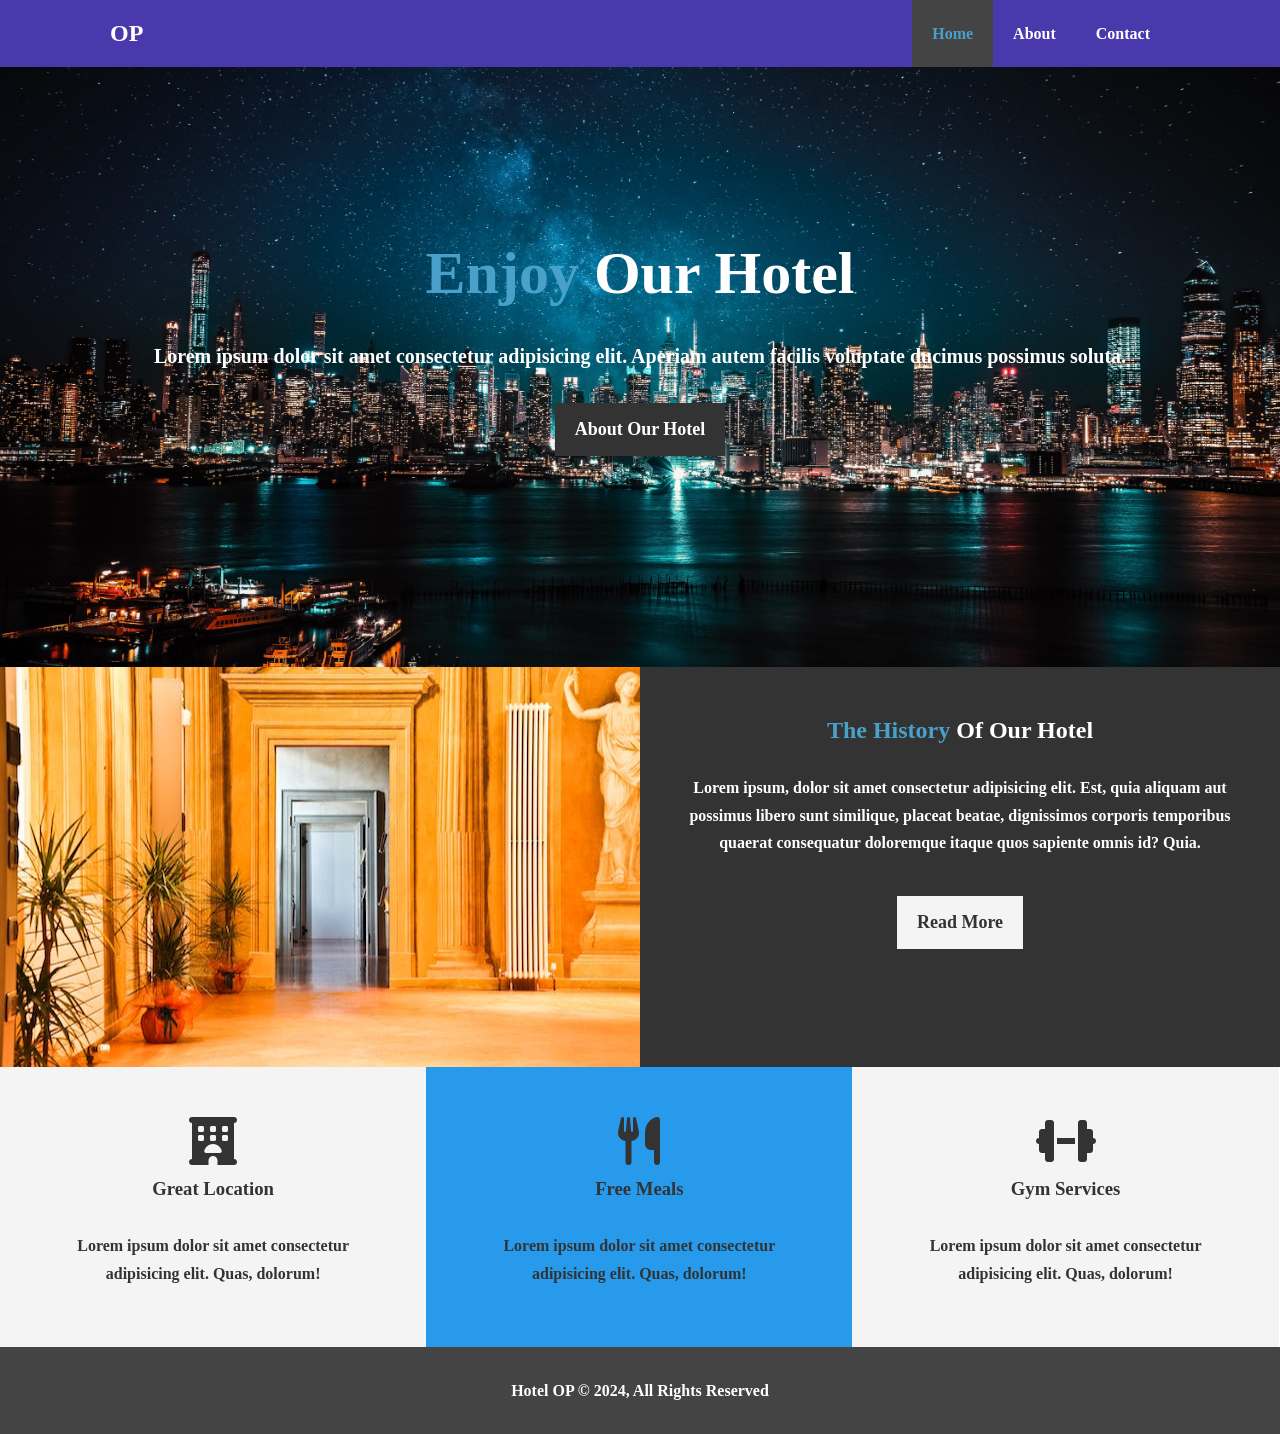
<file: index.html>
<!DOCTYPE html>
<html lang="en">
<head>
    <meta charset="UTF-8">
    <meta name="viewport" content="width=device-width, initial-scale=1.0">
    <!--  -->
    <meta name="description" content="Welcome to one of the most beautiful hotel in Ibadan Oyo State">
    <meta name="keywords" content="hotel, ibadan hotel, beautiful hotel, oyo state">
    <link rel="preconnect" href="https://fonts.googleapis.com">
    <link rel="preconnect" href="https://fonts.gstatic.com" crossorigin>
    <link href="https://fonts.googleapis.com/css2?family=PT+Serif:ital,wght@0,400;0,700;1,400;1,700&display=swap" rel="stylesheet">
    <link rel="stylesheet" href="style.css">
    <link rel="stylesheet" href="https://cdnjs.cloudflare.com/ajax/libs/font-awesome/6.5.2/css/all.min.css">
    
    <title>HOTEL OP | Welcome</title>
</head>
<body>
    <header>
        <nav id="navbar">
            <div class="container">
                <h1 class="logo"><a href="index.html">OP</a></h1>
                <ul>
                    <li><a class="current" href="index.html">Home</a></li>
                    <li><a href="about.html">About</a></li>
                    <li><a href="contact.html">Contact</a></li>
                </ul>
            </div>

        </nav>
    </header>

    <!-- Showcase Content -->
     <div id="showcase">
        <div class="container">
            <div class="showcase-content">
                <h1><span class="text-primary">Enjoy</span> Our Hotel</h1>
                <p class="lead">Lorem ipsum dolor sit amet consectetur adipisicing elit. Aperiam autem facilis voluptate ducimus possimus soluta.</p>
                <a class="btn" href="about.html">About Our Hotel</a>
            </div>
        </div>
     </div>


     <!-- Home-Info -->
      <section id="home-info" class="bg-dark">
        <div class="info-img"></div>
        <div class="info-content">
            <h2><span class="text-primary">The History</span> Of Our Hotel</h2>
            <p>Lorem ipsum, dolor sit amet consectetur adipisicing elit. Est, quia aliquam aut possimus libero sunt similique, placeat beatae, dignissimos corporis temporibus quaerat consequatur doloremque itaque quos sapiente omnis id? Quia.</p>
            <a href="about.html" class="btn btn-light">Read More</a>
        </div>
      </section>


      <!-- Features -->
       <section id="features">
        <div class="box btn-light">
            <i class="fa-solid fa-hotel fa-3x"></i>
            <h3>Great Location</h3>
            <p>Lorem ipsum dolor sit amet consectetur adipisicing elit. Quas, dolorum!</p>
        </div>
        <div class="box bg-primary">
            <i class="fa-solid fa-utensils fa-3x"></i>
            <h3>Free Meals</h3>
            <p>Lorem ipsum dolor sit amet consectetur adipisicing elit. Quas, dolorum!</p>
        </div>
        <div class="box btn-light">
            <i class="fa-solid fa-dumbbell fa-3x"></i>
            <h3>Gym Services</h3>
            <p>Lorem ipsum dolor sit amet consectetur adipisicing elit. Quas, dolorum!</p>
        </div>
       </section>
       
       <div id="main-footer" class="clr">
        <p>Hotel OP &copy; 2024, All Rights Reserved</p>
       </div>
</body>
</html>
</file>
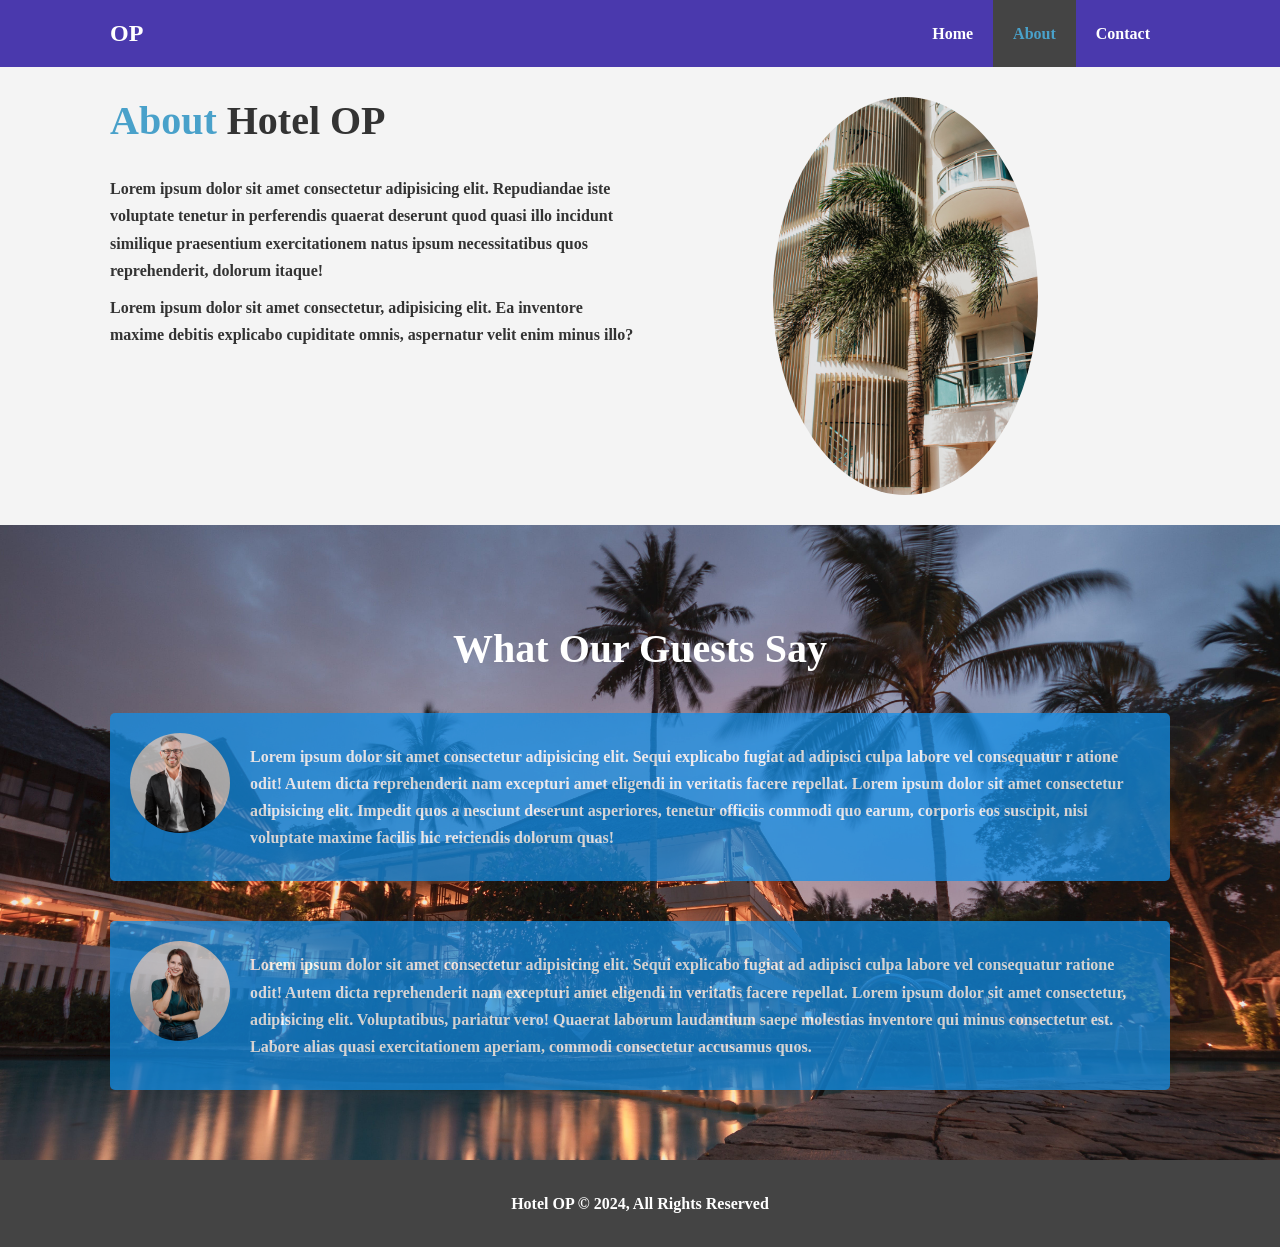
<file: about.html>
<!DOCTYPE html>
<html lang="en">
<head>
    <meta charset="UTF-8">
    <meta name="viewport" content="width=device-width, initial-scale=1.0">
    <!--  -->
    <meta name="description" content="Welcome to one of the most beautiful hotel in Ibadan Oyo State">
    <meta name="keywords" content="hotel, ibadan hotel, beautiful hotel, oyo state">
    <link rel="preconnect" href="https://fonts.googleapis.com">
    <link rel="preconnect" href="https://fonts.gstatic.com" crossorigin>
    <link href="https://fonts.googleapis.com/css2?family=PT+Serif:ital,wght@0,400;0,700;1,400;1,700&display=swap" rel="stylesheet">
    <link rel="stylesheet" href="style.css">
    

    <title>HOTEL OP | About</title>
</head>
<body>
    <header>
        <nav id="navbar">
            <div class="container">
                <h1 class="logo"><a href="index.html">OP</a></h1>
                <ul>
                    <li><a href="index.html">Home</a></li>
                    <li><a class="current" href="about.html">About</a></li>
                    <li><a href="contact.html">Contact</a></li>
                </ul>
            </div>
        </nav>
    </header>

    <!-- About Info -->
     <section id="about-info" class="bg-light py-3">
        <div class="container">
            <div class="info-left">
                <h1 class="l-heading"><span class="text-primary">About</span> Hotel OP</h1>
                <p>Lorem ipsum dolor sit amet consectetur adipisicing elit. Repudiandae iste voluptate tenetur in perferendis quaerat deserunt quod quasi illo incidunt similique praesentium exercitationem natus ipsum necessitatibus quos reprehenderit, dolorum itaque!</p>
                <p>Lorem ipsum dolor sit amet consectetur, adipisicing elit. Ea inventore maxime debitis explicabo cupiditate omnis, aspernatur velit enim minus illo?</p>
            </div>

            <div class="info-right">
                <img src="./img/pexels-nothing-ahead-3460599.jpg" alt="Building">
            </div>
        </div>
     </section>
       
     <div class="clr"></div>

     <!-- Testimonials -->
      <section id="testimonials" class="py-3">
        <div class="container">
            <h2 class="l-heading">What Our Guests Say</h2>
            <div class="testimonial bg-primary">
                <img src="./img/team-1.jpg" alt="John Doe">
                <p>Lorem ipsum dolor sit amet consectetur adipisicing elit. Sequi explicabo fugiat ad adipisci culpa labore vel consequatur r
                    atione odit! Autem dicta reprehenderit nam excepturi amet eligendi in veritatis facere repellat. Lorem ipsum dolor sit amet consectetur adipisicing elit. 
                    Impedit quos a nesciunt deserunt asperiores, tenetur officiis commodi quo earum, corporis eos suscipit, nisi voluptate
                     maxime facilis hic reiciendis dolorum quas!</p>
            </div>

            <div class="testimonial bg-primary">
                <img src="./img/team-2.jpg" alt="Jane Doe">
                <p>Lorem ipsum dolor sit amet consectetur adipisicing elit. Sequi explicabo fugiat ad adipisci culpa labore vel consequatur 
                    ratione odit! Autem dicta reprehenderit nam excepturi amet eligendi in veritatis facere repellat. Lorem ipsum dolor sit amet consectetur, adipisicing elit. Voluptatibus, pariatur vero! 
                    Quaerat laborum laudantium saepe molestias inventore qui minus consectetur est. Labore alias quasi exercitationem aperiam, commodi 
                    consectetur accusamus quos.</p>
            </div>
        </div>
      </section>

       <div id="main-footer" >
        <p>Hotel OP &copy; 2024, All Rights Reserved</p>
       </div>
</body>
</html>
</file>
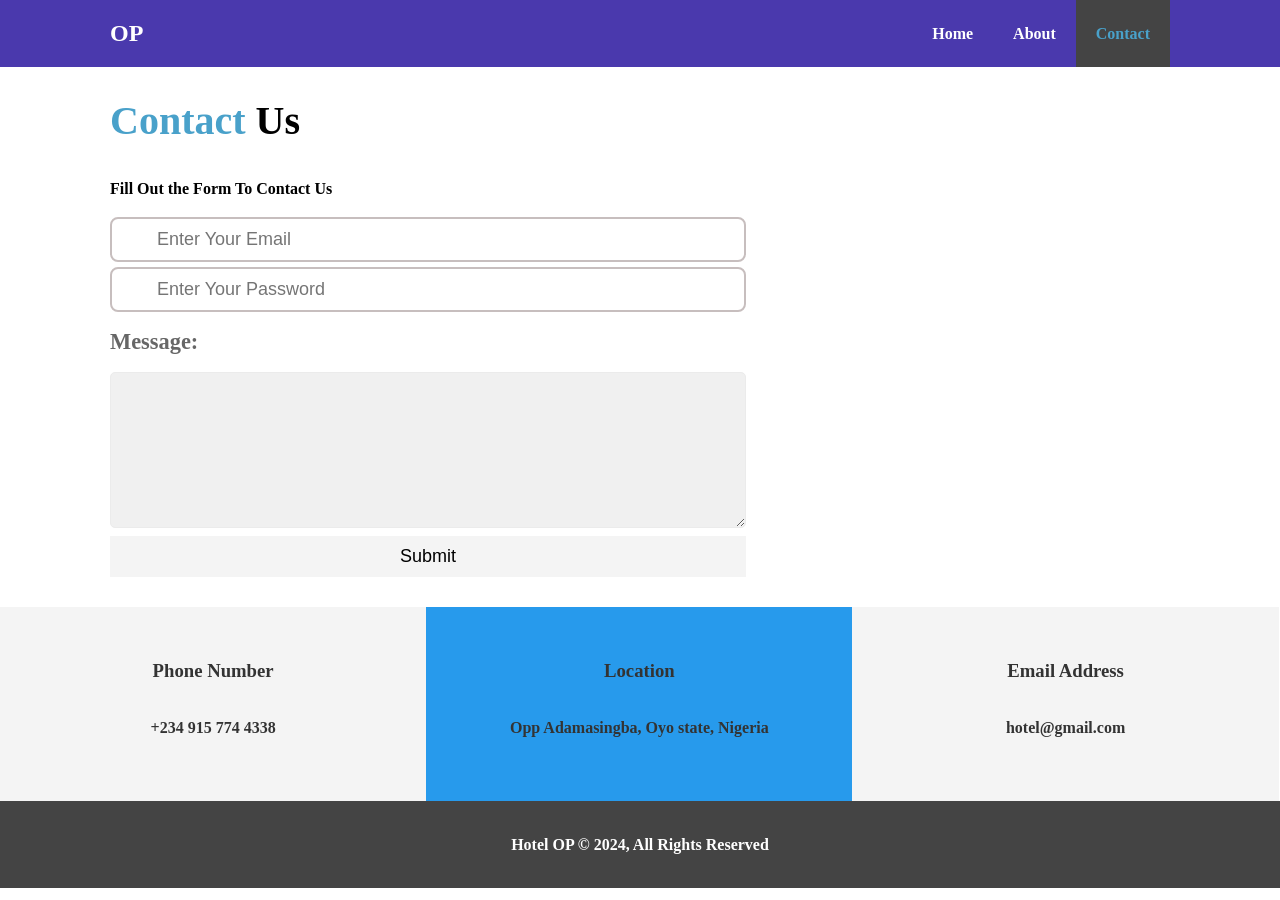
<file: contact.html>
<!DOCTYPE html>
<html lang="en">
<head>
    <meta charset="UTF-8">
    <meta name="viewport" content="width=device-width, initial-scale=1.0">
    <!--  -->
    <meta name="description" content="Welcome to one of the most beautiful hotel in Ibadan Oyo State">
    <meta name="keywords" content="hotel, ibadan hotel, beautiful hotel, oyo state">
    <link rel="preconnect" href="https://fonts.googleapis.com">
    <link rel="preconnect" href="https://fonts.gstatic.com" crossorigin>
    <link href="https://fonts.googleapis.com/css2?family=PT+Serif:ital,wght@0,400;0,700;1,400;1,700&display=swap" rel="stylesheet">
   <link rel="stylesheet" href="style.css">
    
   
    
    <title>HOTEL OP | Welcome</title>
</head>
<body>
    <header>
        <nav id="navbar">
            <div class="container">
                <h1 class="logo"><a href="index.html">OP</a></h1>
                <ul>
                    <li><a href="index.html">Home</a></li>
                    <li><a href="about.html">About</a></li>
                    <li><a class="current" href="contact.html">Contact</a></li>
                </ul>
            </div>

        </nav>
    </header>

    <section id="contact-form" class="py-3">
        <div class="container">
            <h1 class="l-heading"><span class="text-primary">Contact</span> Us</h1>
            <p>Fill Out the Form To Contact Us</p>
            <form action="">
                <div class="input-box">
                    <i class="fas fa-envelope email-icon"></i>
                    <input type="email" placeholder="Enter Your Email">
               </div>
               <div class="input-box">
                <i class="fas fa-envelope password-icon"></i>
                <input type="pasword" placeholder="Enter Your Password">
           </div>
           <div class="contact_form-field">
            <label for="message" class="contact_form-label">Message:</label>
            <textarea name="message" class="contact_form-input" required cols="30" rows="3" id=""></textarea>
       </div>
       <div class="input-box-button">
        <input type="submit" value="Submit">
       </div>
            </form>
        </div>
    </section>

    <section id="features">
        <div class="box btn-light">
            <i class="fa-solid fa-phone fa-3x"></i>
            <h3>Phone Number</h3>
            <p>+234 915 774 4338</p>
        </div>
        <div class="box bg-primary">
            <i class="fa-solid fa-map-market-alt fa-3x"></i>
            <h3>Location</h3>
            <p>Opp Adamasingba, Oyo state, Nigeria</p>
        </div>
        <div class="box btn-light">
            <i class="fa-solid fa-envelope fa-3x"></i>
            <h3>Email Address</h3>
            <p>hotel@gmail.com</p>
        </div>
       </section>
       
     
       
       <div id="main-footer" class="clr">
        <p>Hotel OP &copy; 2024, All Rights Reserved</p>
       </div>
</body>
</html>
</file>
<file: style.css>
*{
    margin: 0;
    padding: 0;
    box-sizing: border-box;
}
/* Main Styling */
html, body{
    font-family: Serif;
    font-weight: 700;
    line-height: 1.7em;
}
a{
    color: #333;
    text-decoration: none;
}
h1, h2, h3{
    padding-bottom: 20px;
}
p{
    margin: 10px 0px;
}
/* Utility Class */
.container{
    margin: auto;
    max-width: 1100px;
    overflow: auto;
    padding: 0 20px;
}
.text-primary{
    color: #49a1ca;
}
.lead{
    font-size: 20px;
}
.btn{
    display: inline-block;
    font-size: 18px;
    color: #fff;
    background: #333;
    padding: 13px 20px;
    border: none;
    cursor: pointer;
}
.btn:hover{
    background: #49a1ca;
    color: #333;
}
.btn-light{
    background: #f4f4f4;
    color: #333;
}
.bg-dark{
    background: #333;
    color: #fff;
}
.bg-light{
    background: #f4f4f4;
    color: #333;
}
.bg-primary{
    background: #1190ebe7;
    color: #333;
}
.clr{
    clear: both;
}

.l-heading{
    font-size: 40px;
    line-height: 1.2;
}

/* Padding */
.py-1{
     padding: 10px 0;
    }
.py-2{
     padding: 20px 0;
    }
.py-3{
     padding: 30px 0;
    }


/* Navbar */
#navbar{
    background: #3825a5e7;
    color: #fff;
    overflow: auto;
}
#navbar a{
    color: #fff;
}
#navbar h1{
    float: left;
    padding-top: 20px;
}
#navbar ul{
    list-style: none;
    float: right;
}
#navbar ul li{
    float: left;
}
#navbar ul li a{
    display: block;
    padding: 20px;
    text-align: center;
}
#navbar ul li a:hover,
#navbar ul li a.current{
    background: #444;
    color: #49a1ca;
}
/* Showcase */
#showcase{
    background: url(../img/pexels-piccinng-3075993.jpg) no-repeat center center/cover;
    height: 600px;
}
#showcase .showcase-content{
    color: #fff;
    text-align: center;
    padding-top: 170px;
}
#showcase .showcase-content h1{
    font-size: 60px;
    line-height: 1.2em;
}
#showcase .showcase-content p{
    padding-bottom: 20px;
    line-height: 1.7em;
}


/* Home Info */
#home-info{
    height: 400px;
}

#home-info .info-img {
    float: left;
    width: 50%;
    background: url(../img/pexels-adrienn-1460138.jpg) no-repeat center center/cover;
    min-height: 100%;
}
#home-info .info-content{
    float: right;
    width: 50%;
    height: 100%;
    text-align: center;
    padding: 50px 30px;
    overflow: hidden;
}
#home-info .info-content p{
    padding-bottom: 30px;
}

/* Home-Info */
.box{
    float: left;
    width: 33.3%;
    padding: 50px;
    text-align: center;
}

.box i{
    margin-bottom: 10px;
}


/* About-Info */
#about-info .info-right{
    float: right;
    width: 50%;
    min-height: 100%;
}

#about-info .info-right img{
    display: block;
    margin: auto;
    width: 50%;
    border-radius: 50%;
}

#about-info .info-left{
    float: left;
    width: 50%;
    min-height: 100%;
}

/* Testimonials */
#testimonials{
    height: 100%;
    background: url(../img/pexels-pixabay-258154.jpg) no-repeat center center/cover;
    padding-top: 100px;
}

#testimonials h2{
    color: #fff;
    text-align: center;
    padding-bottom: 40px;
}

#testimonials .testimonial{
    padding: 20px;
    margin-bottom: 40px;
    border-radius: 5px;
    opacity: 0.8;
  
}

#testimonials .testimonial img{
    width: 100px;
    float: left;
    margin-right: 20px;
    border-radius: 50%;
}

.testimonial p{
    color: #fff;
}


/* Contact Form */
.contact_form-label{
    color: #666;
    font-size: 1.4rem;
    font-weight: 600;
    margin-bottom: 1rem;
    display: block;
    padding-top: 1rem;
}
.contact_form-input{
    color: #333;
    padding: 2rem;
    width: 60%;
    border: 1px solid #ebebeb;
    font-size: 1.6rem;
    background: #f0f0f0;
    border-radius: 5px;
    font-weight: 500;
}
.input-box i{
    position: absolute;
    margin: 20px;
    margin-left: 15px;
    color: #757575;
    font-size: 20px;
    
}
form .input-box input{
    height: 100%;
    width: 60%;
    margin-top: 5px;
    padding: 10px 15px;
    padding-left: 45px;
    font-size: 18px;
    color: #333;
    border: 2px solid #c7bebe;
    border-radius: 8px;
}
form .input-box textarea{
    height: 100px;
    resize: none;
}
.input-box-button input{
    height: 100%;
    width: 60%;
    padding: 10px 15px;
    font-size: 18px;
    background: #f4f4f4;
    border: none;
}
.input-box-button input:hover{
    background: #4070f4;
    
    }
    





/* Footer */
#main-footer{
    text-align: center;
    background: #444;
    color: #fff;
    padding: 20px;
    
}

@media(max-width: 768px){
    #navbar .logo{
        float: none;
        text-align: center;
    }
    #navbar ul,
    #navbar ul li{
        float: none;
    }
    #navbar ul li a{
        padding: 5px;
        border-bottom: #444 dotted 1px;
    }
    /* Home Info */
    #home-info{
        height: 450px;
    }
    #home-info .info-img{
        display: none;
    }
    #home-info .info-content{
        float: none;
        width: 100%;
    }

    /* Boxes */
    .box{
        float: none;
        width: 100%;
    }

    /* About */
    #about-info .info-right,
    #about-info .info-left{
        float: none;
        width: 100%;
    }
    .l-heading{
        text-align: center;
       
    }
    #about-info .info-right{
        margin-top: 30px;
    }
    /* Contact */
    .contact_form-input{
        width: 100%;
    }
    form .input-box input{
        width: 100%;
    }
    .input-box-button input{
        width: 100%;
    }
}


/* assignment
create an icon under contact us for
-phone number(phone)
-location(building column)
-envelope
*/


/* Create a folder called CAR another inside called IMG
Download just font online prior next class 
Copy icons/
</file>
